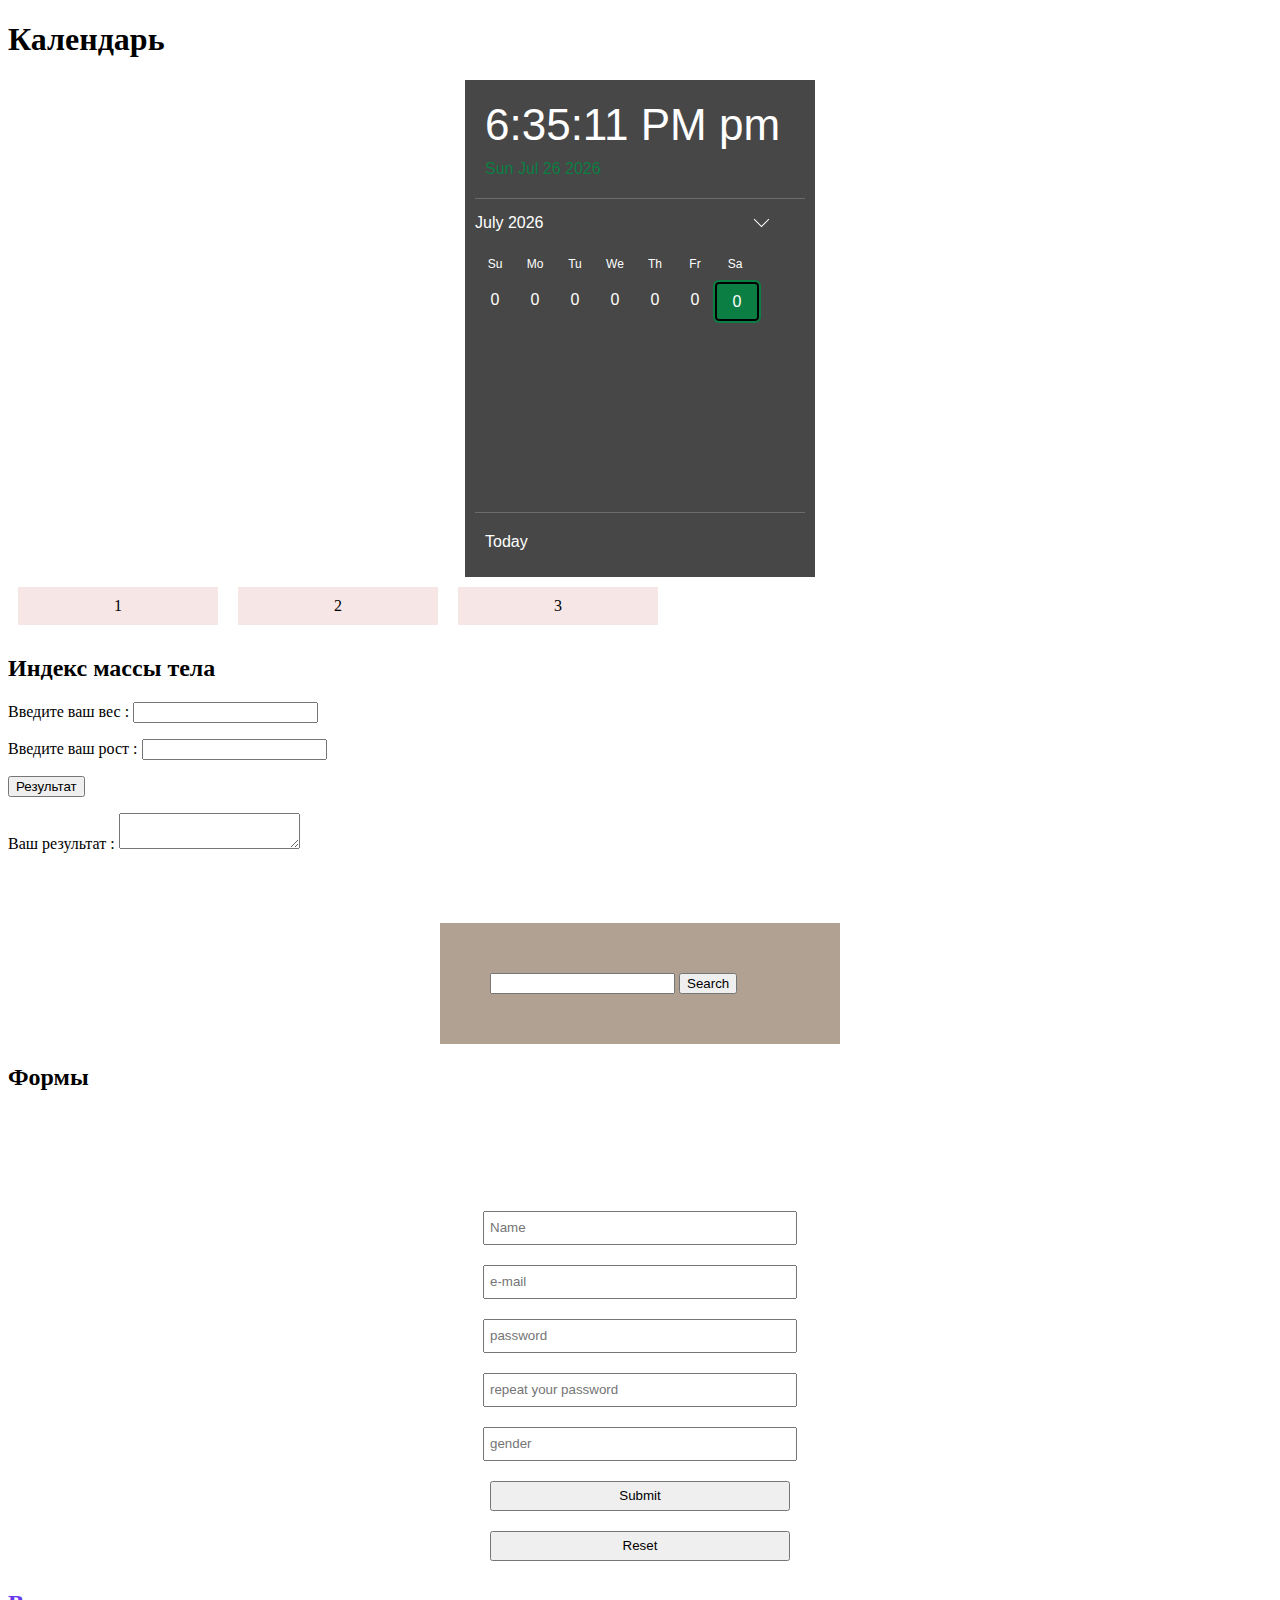
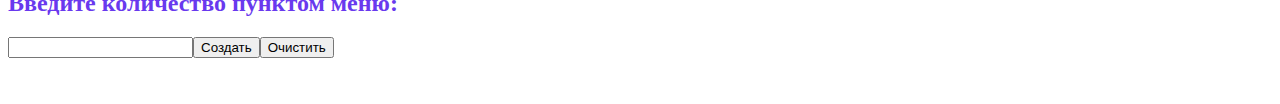
<file: index.html>
<!DOCTYPE html>
<html lang="en">
<head>
    <meta charset="UTF-8">
    <meta name="viewport" content="width=device-width, initial-scale=1.0">
    <meta http-equiv="X-UA-Compatible" content="ie=edge">
    <link rel="stylesheet" href="style.css">
    <title>Document</title>
</head>
<body>
    <h1>Календарь</h1>
    <div class="calendar">
        <p class="time"></p>
        <p class="date"></p>
        <div class="nav">Nav
            <span class="nav-arrow"></span>
        </div>
        <div class="day-wrap">
            <div class="day">Su</div>
            <div class="day">Mo</div>
            <div class="day">Tu</div>
            <div class="day">We</div>
            <div class="day">Th</div>
            <div class="day">Fr</div>
            <div class="day">Sa</div>
        </div>
        <div class="month">
            <div class="weekday">
                <div class="number">0</div>
                <div class="number">0</div>
                <div class="number">0</div>
                <div class="number">0</div>
                <div class="number">0</div>
                <div class="number">0</div>
                <div class="number now">0</div>
            </div>
            <div class="weekday">
                <div class="number"></div>
                <div class="number"></div>
                <div class="number"></div>
                <div class="number"></div>
                <div class="number"></div>
                <div class="number"></div>
                <div class="number"></div>
            </div>
            <div class="weekday">
                <div class="number"></div>
                <div class="number"></div>
                <div class="number"></div>
                <div class="number"></div>
                <div class="number"></div>
                <div class="number"></div>
                <div class="number"></div>
            </div>
            <div class="weekday">
                <div class="number"></div>
                <div class="number"></div>
                <div class="number"></div>
                <div class="number"></div>
                <div class="number"></div>
                <div class="number"></div>
                <div class="number"></div>
            </div>
            <div class="weekday">
                <div class="number"></div>
                <div class="number"></div>
                <div class="number"></div>
                <div class="number"></div>
                <div class="number"></div>
                <div class="number"></div>
                <div class="number"></div>
            </div>
            <div class="weekday">
                <div class="number"></div>
                <div class="number"></div>
                <div class="number"></div>
                <div class="number"></div>
                <div class="number"></div>
                <div class="number"></div>
                <div class="number"></div>
            </div>
        </div>
        <p class="today">Today</p>
    </div>
    
    <div class="wrap">
        <div class="item">
            <p class="item-title">1</p>
            <div class="subitem hidden">
                <a class="subitem-link" href="">arg</a>
                <a class="subitem-link" href="">srthbn</a>
                <a class="subitem-link" href="">srt</a>
            </div>
        </div>
        <div class="item">
            <p class="item-title">2</p>
            <div class="subitem hidden">
                <a class="subitem-link" href="">azthh</a>
                <a class="subitem-link" href="">3</a>
                <a class="subitem-link" href="">zdhj</a>   
                <a class="subitem-link" href="">3</a>     
            </div>
        </div>
        <div class="item">
            <p class="item-title">3</p>
            <div class="subitem hidden">
                <a class="subitem-link" href="">adrhhrg</a>
                <a class="subitem-link" href="">zh</a>
                <a class="subitem-link" href="">s</a>
            </div>
        </div>
    </div>

    <h2>Индекс массы тела</h2>
    <p> Введите ваш вес : 
    <input id="width" type="text"> </p>
    <p> Введите ваш рост : 
        <input id="height" type="text"> </p>
    <button id="btn-res">Результат</button>
    <p>Ваш результат : <textarea name="" id="recomend"></textarea>

   
<br>
<br>
<br>
<br>
    <div class="search">
        <form action="" class="search-form">
            <input type="text" class="search-input">
            <button class="search-btn">Search</button>
        </form>
        <div class="search-res"></div>
    </div> 
   
    <h2>Формы</h2>
    <ul class="err"></ul>
    <form action="" id="reg">
        <input type="text" id="reg-name" placeholder="Name" required pattern="[a-z A-Z]">
        <input type="text" id="reg-mail" placeholder="e-mail" required pattern="[A-Z0-9._%+-]+@[A-Z0-9.-]+\.[A-Z]{2,4}">
        <input type="password" id="reg-pass" placeholder="password" required minlength="2" maxlength="8" pattern="^[a-zA-Z0-9]+$">
        <input type="password" id="reg-repeat-pass" placeholder="repeat your password" required minlength="2" maxlength="8">
        <input list="gender" id="genderr" placeholder="gender">
        <datalist id="gender">
            <option value="female">female</option>
            <option value="male">male</option>
        </datalist>
        <input type="button" id="reg-btn" value="Submit">
        <input type="reset" id="reset">
    </form>


    
    <script src='main.js'></script>
</body>
</html>
</file>
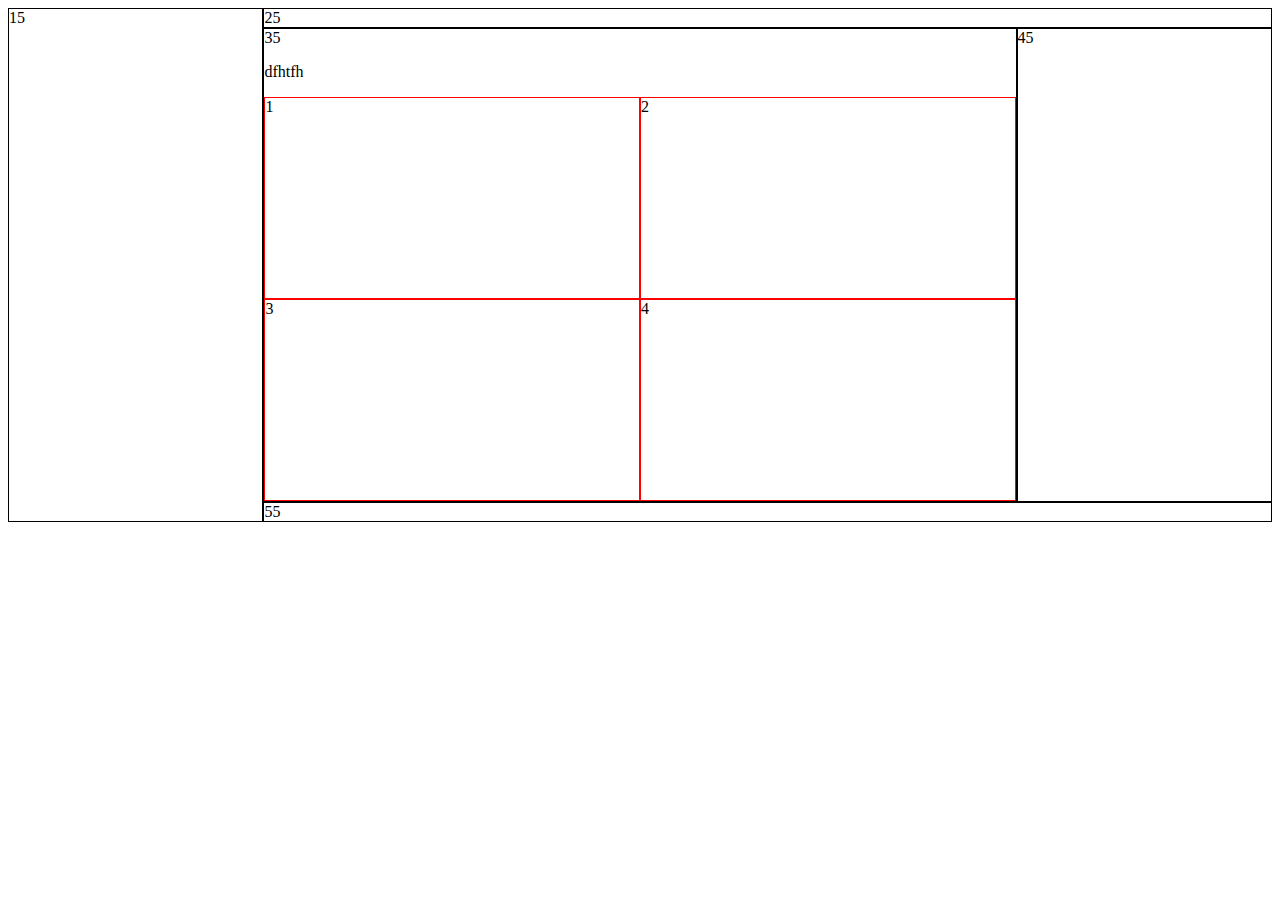
<file: gridd/grid.html>
<!DOCTYPE html>
<html lang="en">
<head>
    <meta charset="UTF-8">
    <meta name="viewport" content="width=device-width, initial-scale=1.0">
    <meta http-equiv="X-UA-Compatible" content="ie=edge">
    <link rel="stylesheet" href="grid.css">
    <title>Document</title>
</head>
<body>
    
<div class="wrapper">
    <div class="item" style="grid-area: x">15</div>
    <div class="item" style="grid-area: y">25</div>
    <div class="item" style="grid-area: m">35
        <p>dfhtfh</p>
        <div class="wr">
            <div class="it">1</div>
            <div class="it">2</div>
            <div class="it">3</div>
            <div class="it">4</div>
        </div>
    </div>
    <div class="item" style="grid-area: w">45</div>
    <div class="item" style="grid-area: z">55</div>
</div>

</body>
</html>
</file>
<file: style.css>
/* Календарь */
.calendar{
    margin: 0 auto;
    padding: 10px;
    max-width: 330px;
    background: #474747;
    display: flex;
    flex-direction: column;
    color: #ffffff;
    font-family: Arial, Helvetica, sans-serif;
}

.time{
    font: 100 44px 'Segoe UI', Tahoma, Geneva, Verdana, sans-serif;
    margin: 10px 0;
    padding-left: 10px;
}
.date{
    margin: 0;
    padding: 0 0 20px 10px;
    color: #0B7E43;
}

.nav{
    position: relative;
    padding: 15px 0;
    border-top: 1px solid #6d6c6c;
}
.nav::before{
    content: "";
    position: absolute;
    width: 10px;
    height: 10px;
    border-left: 1px solid #ffffff;
    border-bottom: 1px solid #ffffff;
    transform: rotate(-45deg);
    right: 38px;
}
.nav-arrow{
    position: absolute;
    width: 10px;
    height: 10px;
    border-left: 1px solid #ffffff;
    border-bottom: 1px solid #ffffff;
    transform: rotate(135deg);
    right: 82px;
    top: 23px;
}

.day-wrap{
    display: flex;
    
}
.day{
    width: 40px;
    height: 35px;
    line-height: 35px;
    font-size: 12px;
    text-align: center;
    vertical-align: middle;

}

.month{
    display: flex;
    flex-direction: column;
}

.weekday{
    display: flex;
}


.number{
    width: 40px;
    height: 35px;
    line-height: 35px;
    text-align: center;
    vertical-align: middle;
}

.now{
    border: 2px solid #000000;
    background: #0B7E43;
    outline: 2px solid #0B7E43;
    border-radius: 4px;
}

.today{
    border-top: 1px solid #6d6c6c;
    padding-top: 20px;
    padding-left: 10px;
}








.wrap{
    display: flex;
}
.item{
    position: relative;
    text-align: center;
    width: 200px;
    background: rgb(247, 230, 230);
    margin: 10px;
}
.item-title{
    margin: 0;
    padding: 10px;
    cursor: pointer;
}
.hidden{
    display: none;
}
.active{
    display: flex;
    flex-direction: column;
    position: absolute;
    top: 35px;
    left: 0;
    background: inherit;
    width: inherit;
    padding-bottom: 10px;
}
.subitem-link{
    text-decoration: none;
    color: #000000;
    cursor: pointer;
    margin: 5px;
}
.subitem-link:hover{
    color: #d40808;
}





.menu{
    display: flex;
    margin-bottom: 30px;
}
.m-item{
    list-style: none;
    text-align: center;
    padding: 15px 30px;
    background: rgb(245, 200, 200);
    margin: 10px;
    position: relative;
}
.m-item:hover{
    background: #b39beb;
}

.btn-remove{
    color: #524c4c;
    font: bold 12px Arial, Helvetica, sans-serif;
    position: absolute;
    top: 0;
    right: 5px;
}
.btn-remove:hover{
    color: #8d0808;
     cursor: pointer;
}



.search-form{
    position: relative;
}
.search{
    width: 300px;
    background: #63442580;
    padding: 50px;
    margin: 0 auto;
}
.choice{
    position: absolute;
    width: 130px;
    height: 200px;
    top: 2px;
    left: 1px;
    list-style: none;
    background: #ffffff;
}
.choice-link:hover{
    cursor: pointer;
    color: #584df0;
}






.err{
    color: #8d0808;
    padding: 20px;
    width: 600px;
    min-height: 50px;
    margin: 0 auto;
    list-style: none;
}
#reg{
    display: flex;
    flex-direction: column;
    align-items: center;
}

#reg>input{
    width: 300px;
    height: 30px;
    margin: 10px;
    padding: 0 5px;
}
</file>
<file: gridd/grid.css>
.wrapper{
   
    display: grid;
    grid-template-areas: "x y y y y"
                        "x m m m w"
                        "x m m m w"
                         "x z z z z";  
}
.wr{
    display: grid;
    grid-template-columns: 1fr 1fr; 
}
.it{
    border: 1px solid red;
    height: 200px;;

}
.item{
    border: 1px solid #000000;
}
.logo{
    border: 1px solid #000000;
    grid-column-start: 1;
    grid-column-end: 3;
    grid-row-start: 1;
    grid-row-end: 3;
    align-self: center;
}
</file>
